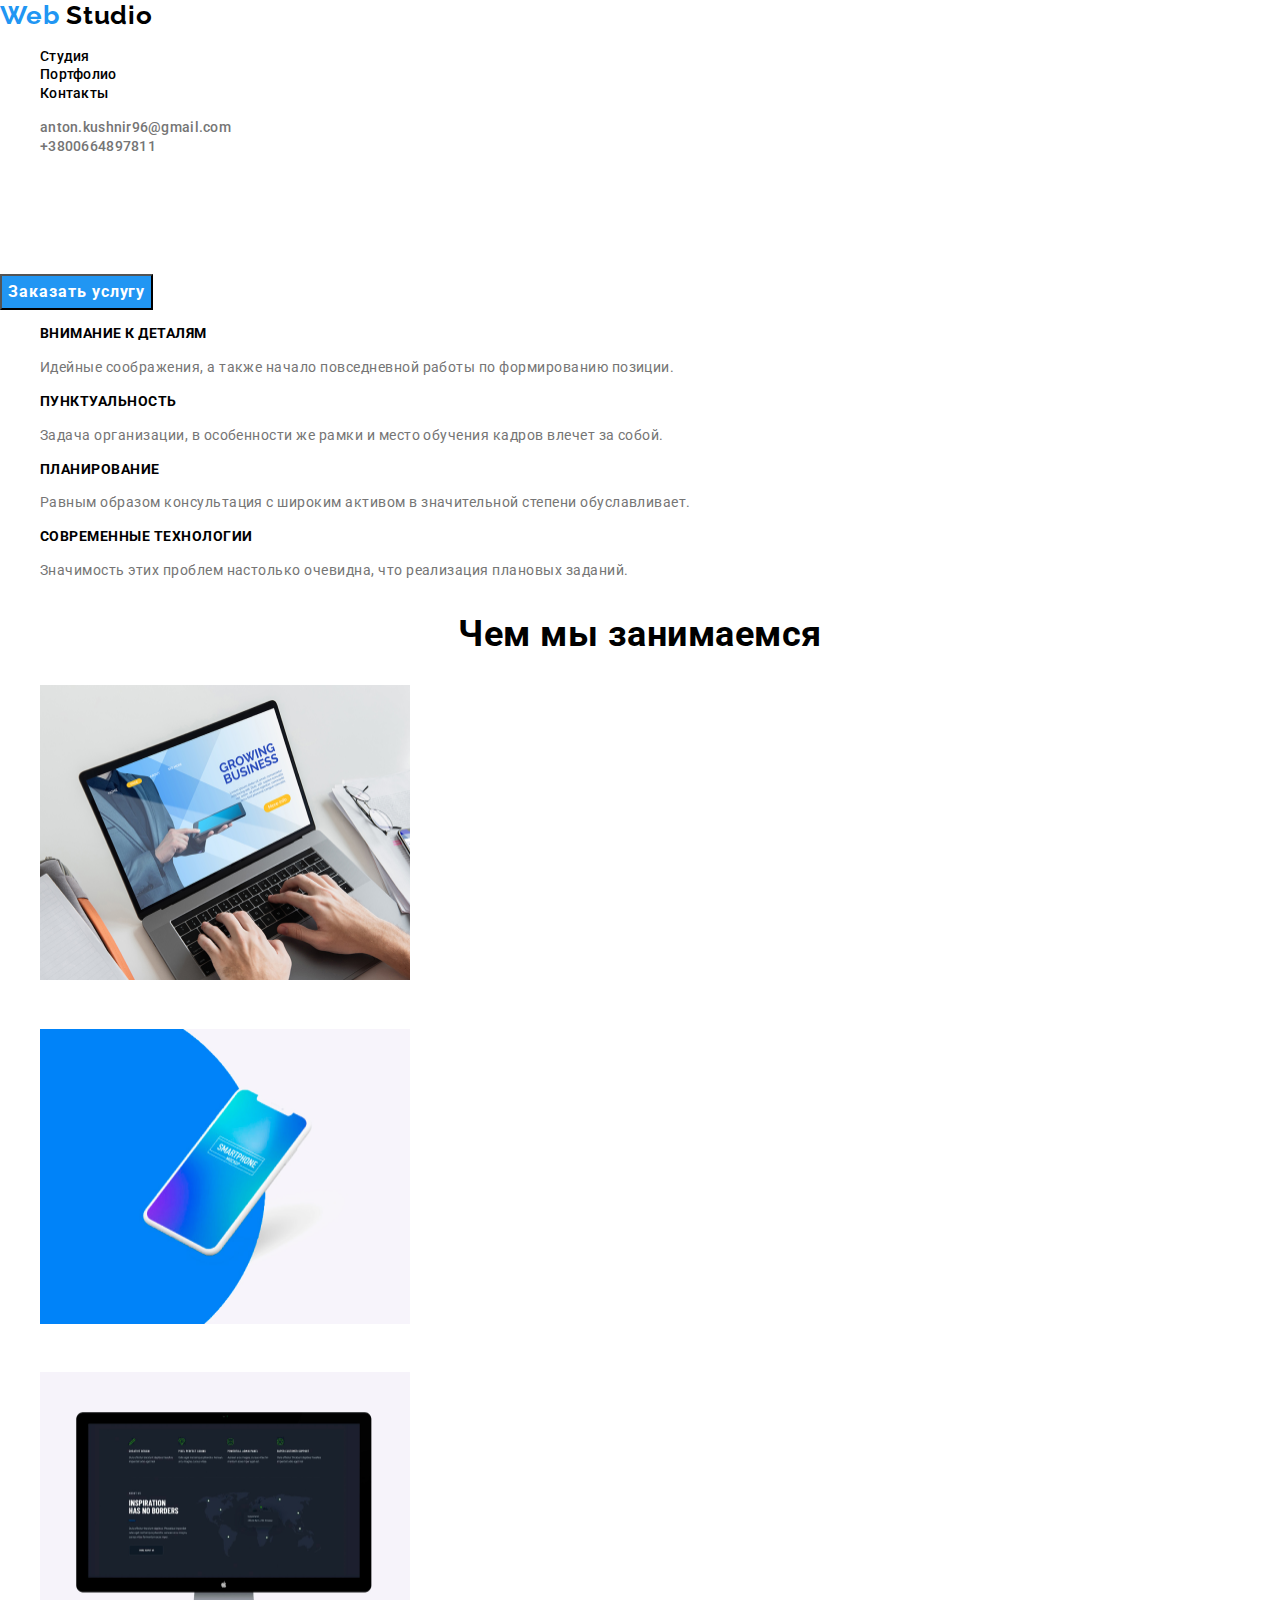
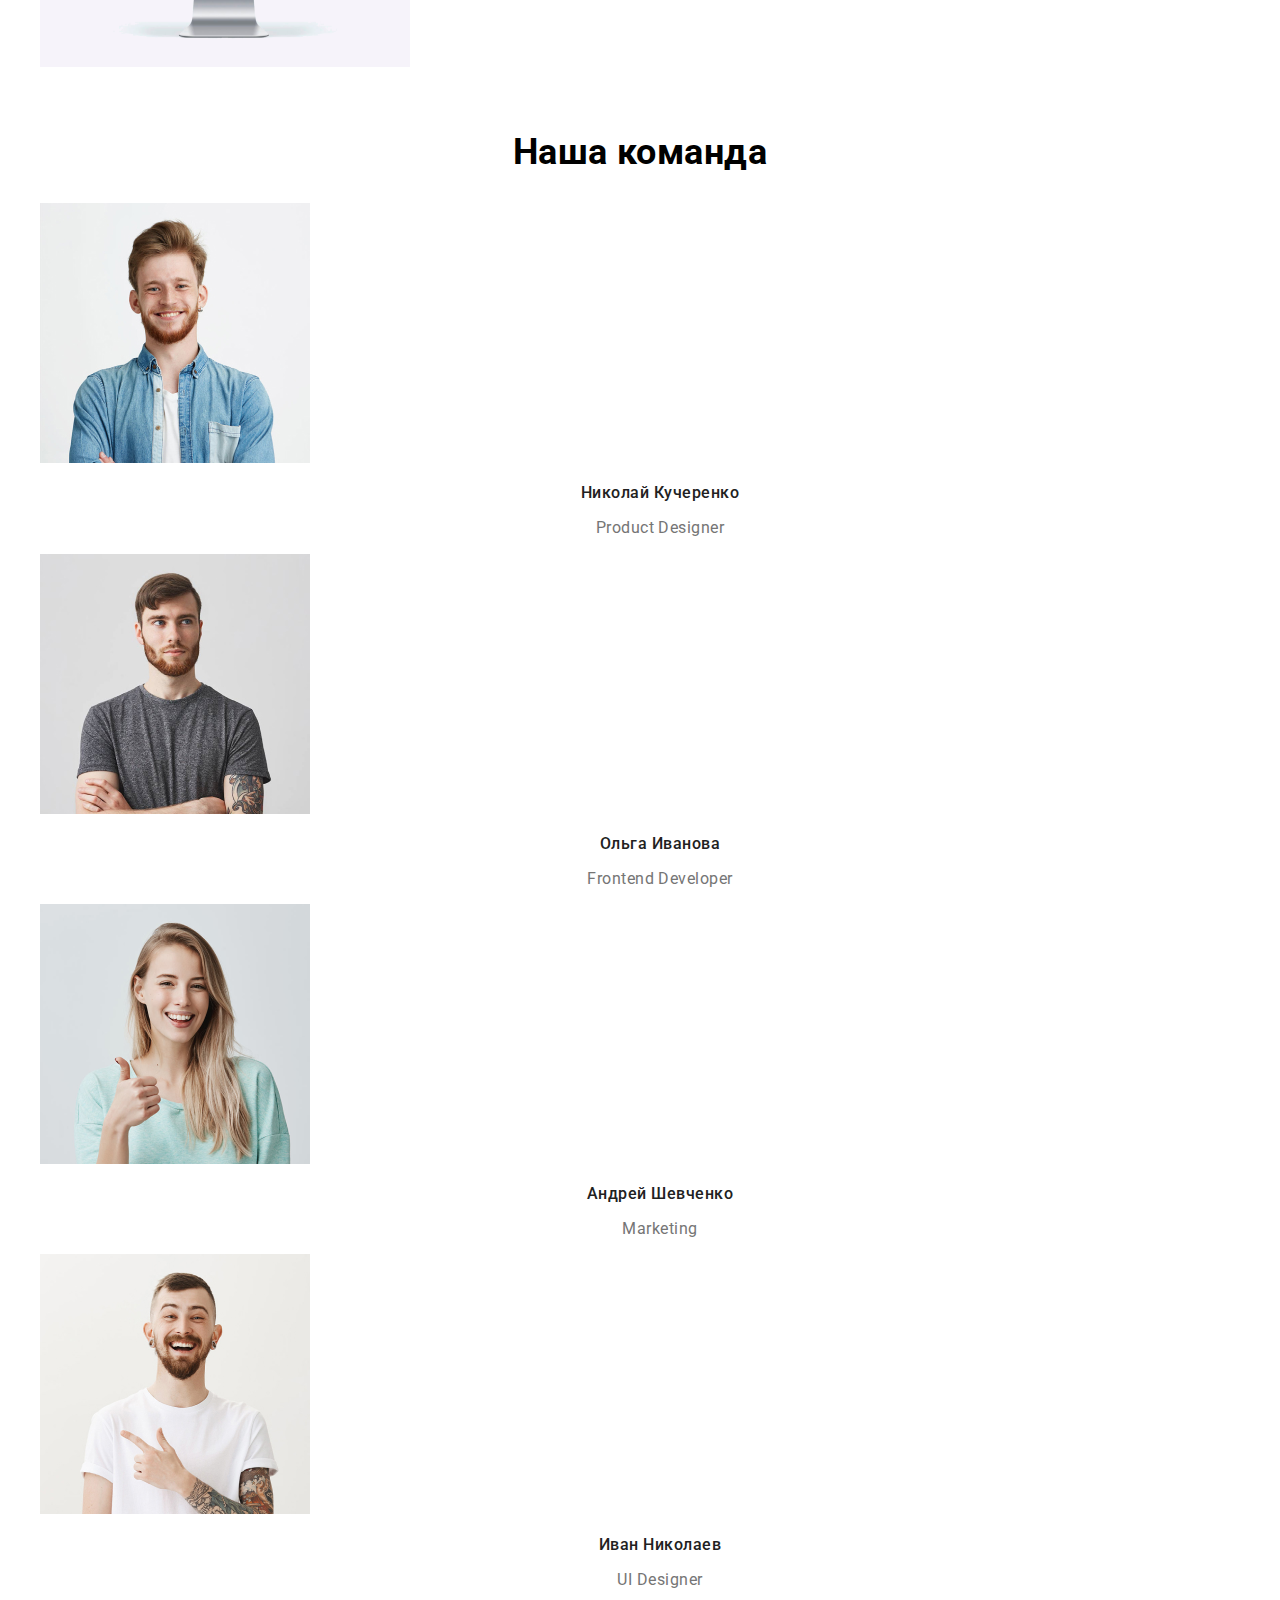
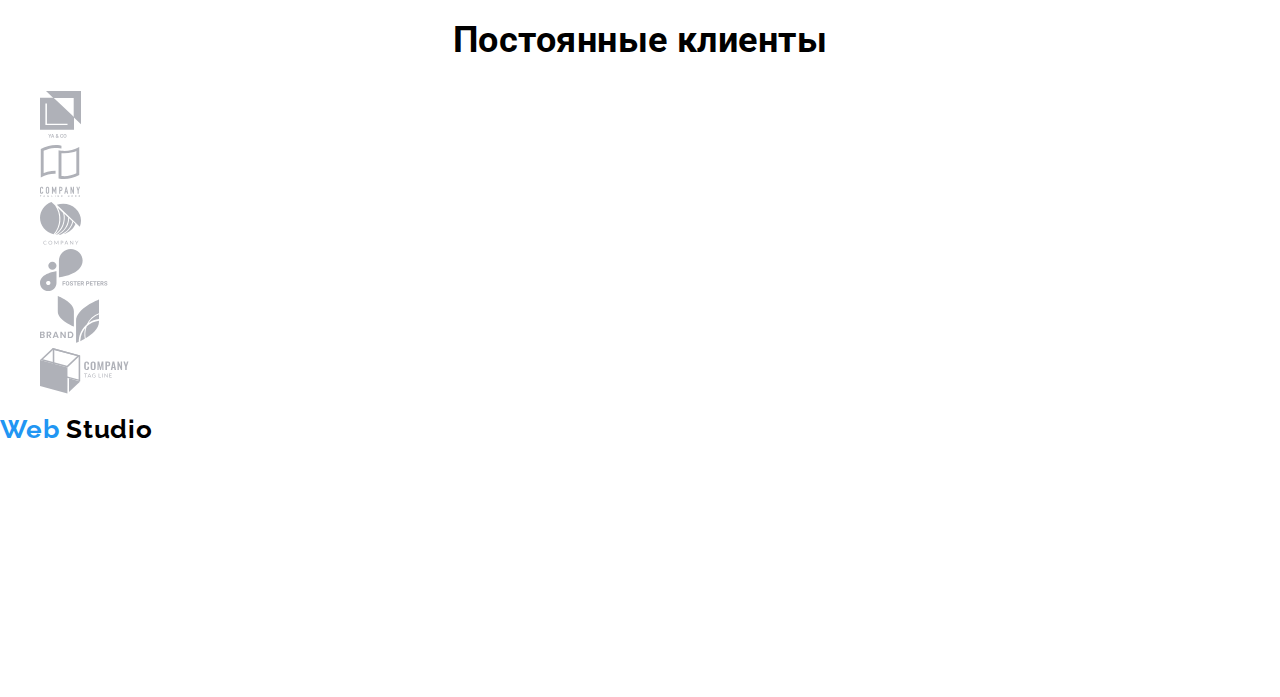
<file: index.html>
<!DOCTYPE html>
<html lang="ru">
  <head>
    <meta charset="UTF-8" />
    <meta name="viewport" content="width=device-width, initial-scale=1.0" />
    <title lang="en">WebStudio</title>
    <link
      href="https://fonts.googleapis.com/css2?family=Raleway:wght@700&family=Roboto:wght@400;500;700;900&display=swap"
      rel="stylesheet"
    />
    <link rel="stylesheet" href="./css/normalize.css" />
    <link rel="stylesheet" href="./css/style.css" />
  </head>

  <body>
    <header>
      <nav>
        <a class="logo" href="./index.html" lang="en">
          Web <span class="logo-span">Studio</span>
        </a>
        <ul class="list">
          <li><a class="navigation" href="">Студия</a></li>
          <li><a class="navigation" href="portfolio.html">Портфолио</a></li>
          <li><a class="navigation" href="">Контакты</a></li>
        </ul>
        <ul class="list">
          <li>
            <a class="header-contacts" href="mailto:antonkushnir96@gmail.com">
              anton.kushnir96@gmail.com
            </a>
          </li>
          <li>
            <a class="header-contacts" href="tel:+3800664897811"
              >+3800664897811</a
            >
          </li>
        </ul>
      </nav>
    </header>
    <main>
      <section>
        <h1 class="hero-title">Эффективное решение для вашего бизнеса</h1>
        <button class="primery-button">Заказать услугу</button>
      </section>
      <section>
        <h2 hidden>О нас</h2>
        <ul class="list">
          <li>
            <h3 class="title-about-us">Внимание к деталям</h3>
            <p class="text-about-us">
              Идейные соображения, а также начало повседневной работы по
              формированию позиции.
            </p>
          </li>
          <li>
            <h3 class="title-about-us">Пунктуальность</h3>
            <p class="text-about-us">
              Задача организации, в особенности же рамки и место обучения кадров
              влечет за собой.
            </p>
          </li>
          <li>
            <h3 class="title-about-us">Планирование</h3>
            <p class="text-about-us">
              Равным образом консультация с широким активом в значительной
              степени обуславливает.
            </p>
          </li>
          <li>
            <h3 class="title-about-us">Современные технологии</h3>
            <p class="text-about-us">
              Значимость этих проблем настолько очевидна, что реализация
              плановых заданий.
            </p>
          </li>
        </ul>
      </section>
      <section>
        <h2 class="main-title">Чем мы занимаемся</h2>
        <ul class="list">
          <li>
            <img
              src="./image/img.png"
              alt="картинка-1"
              width="370"
              height="295"
            />
            <p class="title-services">Десктопные приложения</p>
          </li>
          <li>
            <img
              src="./image/img2.png"
              alt="картинка-2"
              width="370"
              height="295"
            />
            <p class="title-services">Мобильные приложения</p>
          </li>
          <li>
            <img
              src="./image/img3.png"
              alt="картинка-3"
              width="370"
              height="295"
            />
            <p class="title-services">Дизайнерские приложения</p>
          </li>
        </ul>
      </section>
      <section>
        <h2 class="main-title">Наша команда</h2>
        <ul class="list">
          <li>
            <img
              src="./image/face1.jpg"
              alt="Николай Кучеренко"
              width="270"
              height="260"
            />
            <h3 class="name">Николай Кучеренко</h3>
            <p class="profession" lang="en">Product Designer</p>
            <ul class="list">
              <li>
                <a href="" aria-label="инстаграм-иконка"></a>
              </li>
              <li>
                <a href="" aria-label="твиттер-иконка"></a>
              </li>
              <li>
                <a href="" aria-label="фейсбук-иконка"></a>
              </li>
              <li>
                <a href="" aria-label="линкедин-иконка"></a>
              </li>
            </ul>
          </li>
          <li>
            <img
              src="./image/face2.jpg"
              alt="Ольга Иванова"
              width="270"
              height="260"
            />
            <h3 class="name">Ольга Иванова</h3>
            <p class="profession" lang="en">Frontend Developer</p>
            <ul class="list">
              <li>
                <a href="" aria-label="инстаграм-иконка"></a>
              </li>
              <li>
                <a href="" aria-label="твиттер-иконка"></a>
              </li>
              <li>
                <a href="" aria-label="фейсбук-иконка"></a>
              </li>
              <li>
                <a href="" aria-label="линкедин-иконка"></a>
              </li>
            </ul>
          </li>
          <li>
            <img
              src="./image/face3.png"
              alt="Андрей Шевченко"
              width="270"
              height="260"
            />
            <h3 class="name">Андрей Шевченко</h3>
            <p class="profession" lang="en">Marketing</p>
            <ul class="list">
              <li>
                <a href="" aria-label="инстаграм-иконка"></a>
              </li>
              <li>
                <a href="" aria-label="твиттер-иконка"></a>
              </li>
              <li>
                <a href="" aria-label="фейсбук-иконка"></a>
              </li>
              <li>
                <a href="" aria-label="линкедин-иконка"></a>
              </li>
            </ul>
          </li>
          <li>
            <img
              src="./image/face4.jpg"
              alt="Иван Николаев"
              width="270"
              height="260"
            />
            <h3 class="name">Иван Николаев</h3>
            <p class="profession" lang="en">UI Designer</p>
            <ul class="list">
              <li>
                <a href="" aria-label="инстаграм-иконка"></a>
              </li>
              <li>
                <a href="" aria-label="твиттер-иконка"></a>
              </li>
              <li>
                <a href="" aria-label="фейсбук-иконка"></a>
              </li>
              <li>
                <a href="" aria-label="линкедин-иконка"></a>
              </li>
            </ul>
          </li>
        </ul>
      </section>
      <section>
        <h2 class="main-title">Постоянные клиенты</h2>
        <ul class="list">
          <li>
            <a href=""><img src="./image/Client1.svg" alt="лого1" /></a>
          </li>
          <li>
            <a href=""><img src="./image/Client2.svg" alt="лого2" /></a>
          </li>
          <li>
            <a href=""><img src="./image/Client3.svg" alt="лого3" /></a>
          </li>
          <li>
            <a href=""><img src="./image/Client4.svg" alt="лого4" /></a>
          </li>
          <li>
            <a href=""><img src="./image/Client5.svg" alt="лого5" /></a>
          </li>
          <li>
            <a href=""><img src="./image/Client6.svg" alt="лого6" /></a>
          </li>
        </ul>
      </section>
    </main>
    <footer>
      <div>
        <a class="logo" href="/index.html" lang="en">
          Web <span class="logo-span"> Studio </span>
        </a>
        <ul class="list">
          <li>
            <address>
              <a class="city-address" href=""
                >г. Киев, пр-т Леси Украинки, 26</a
              >
            </address>
          </li>
          <li>
            <address>
              <a class="footer-contacts" href="mailto:">info@example.com</a>
            </address>
          </li>
          <li>
            <address>
              <a class="footer-contacts" href="tel:+380991111111"
                >+38 099 111 11 11</a
              >
            </address>
          </li>
        </ul>
      </div>
      <div>
        <b class="join-in">Присоединяйтесь</b>
        <ul class="list">
          <li>
            <a href=""
              ><img src="./image/instagram2.svg" alt="инстаграм-иконка"
            /></a>
          </li>
          <li>
            <a href=""
              ><img src="./image/facebook1.svg" alt="фейсбук-иконка"
            /></a>
          </li>
          <li>
            <a href=""
              ><img src="./image/twitter1.svg" alt="твиттер-иконка"
            /></a>
          </li>
          <li>
            <a href=""
              ><img src="./image/linkedin1.svg" alt="линкедин-иконка"
            /></a>
          </li>
        </ul>
      </div>
    </footer>
  </body>
</html>
</file>
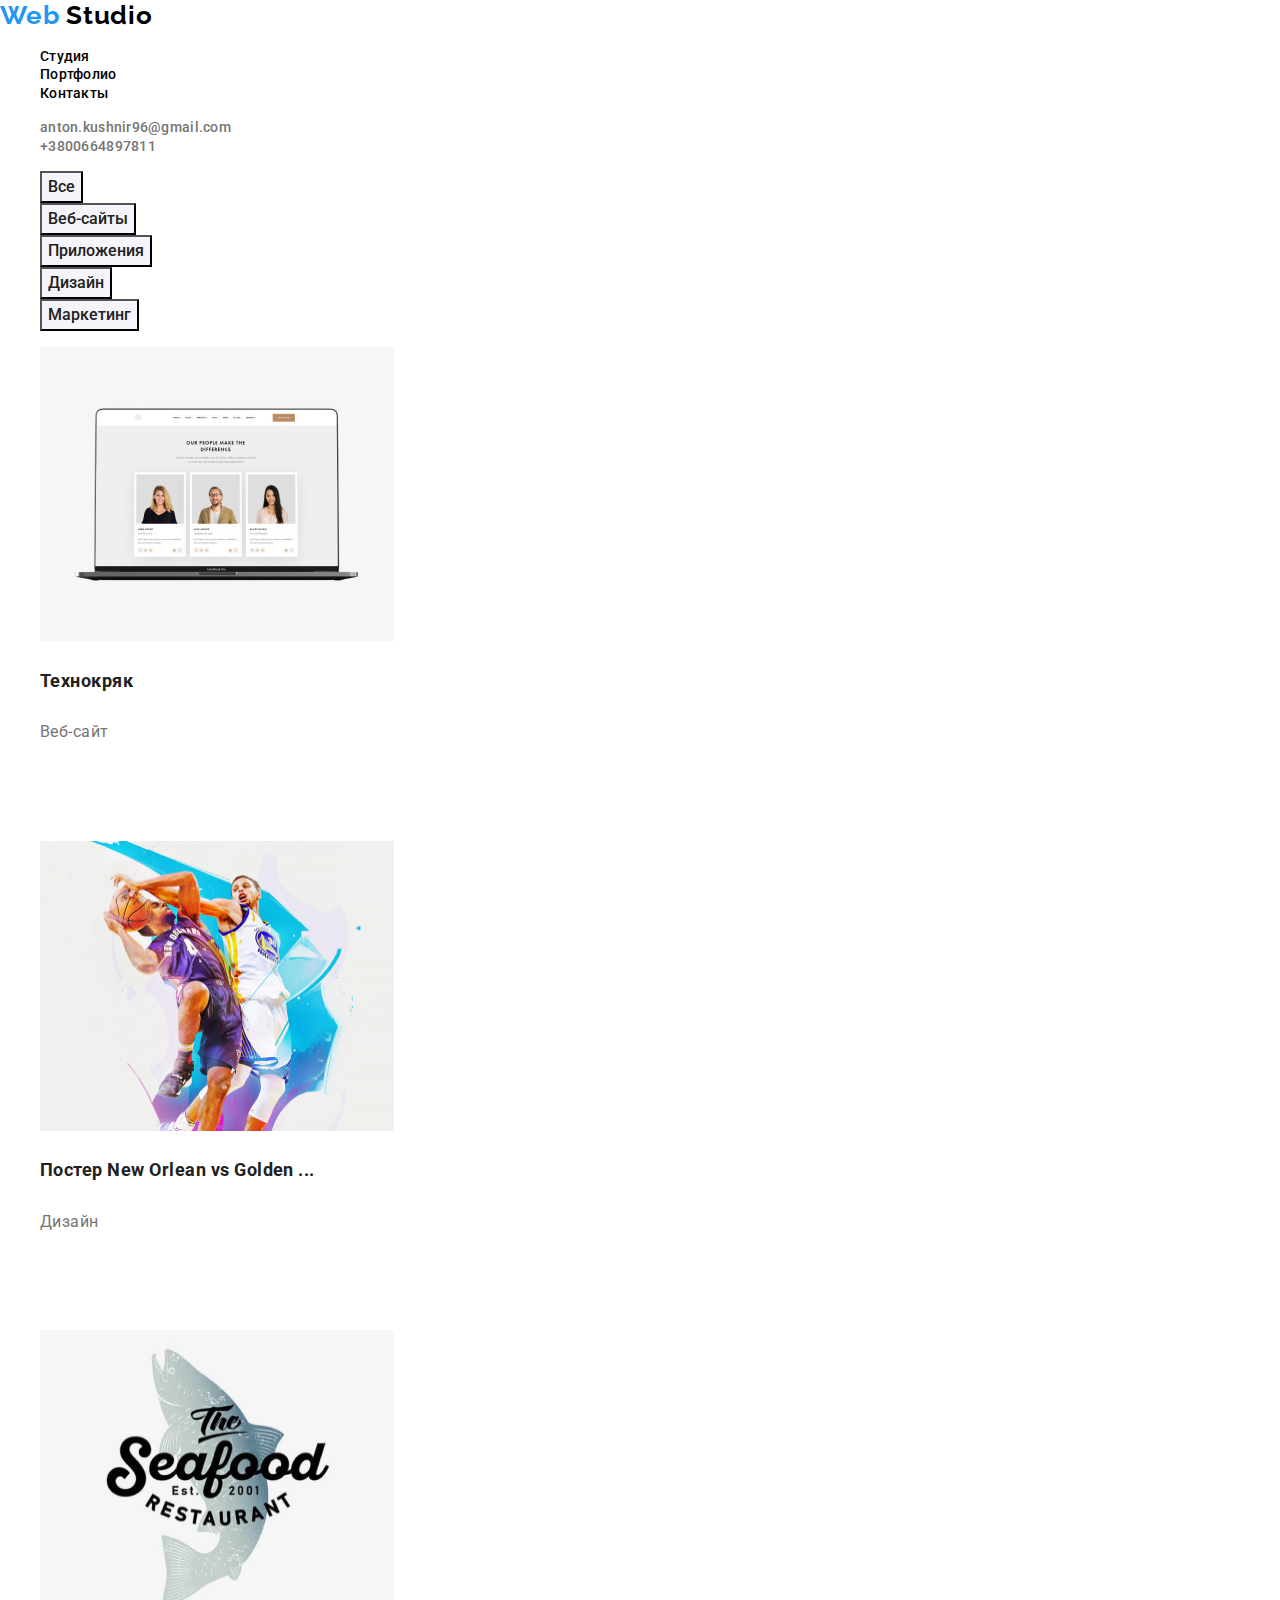
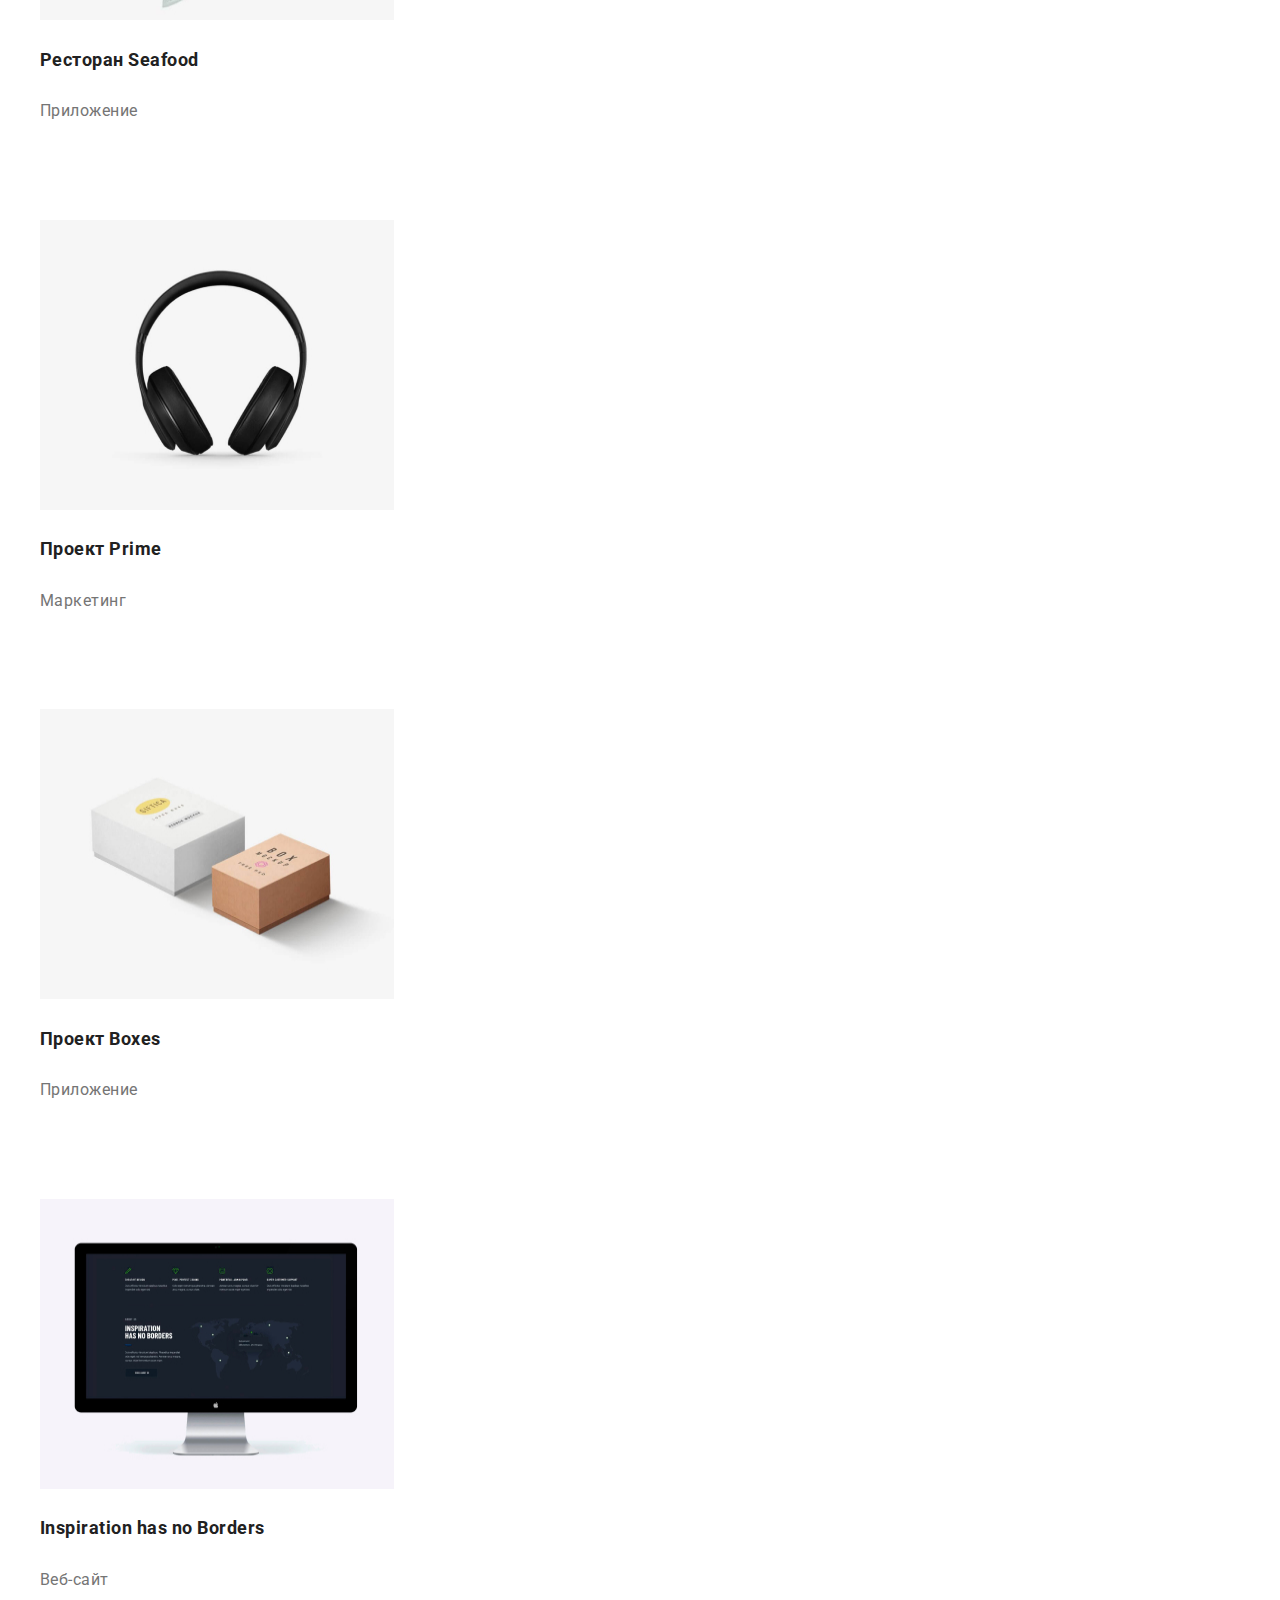
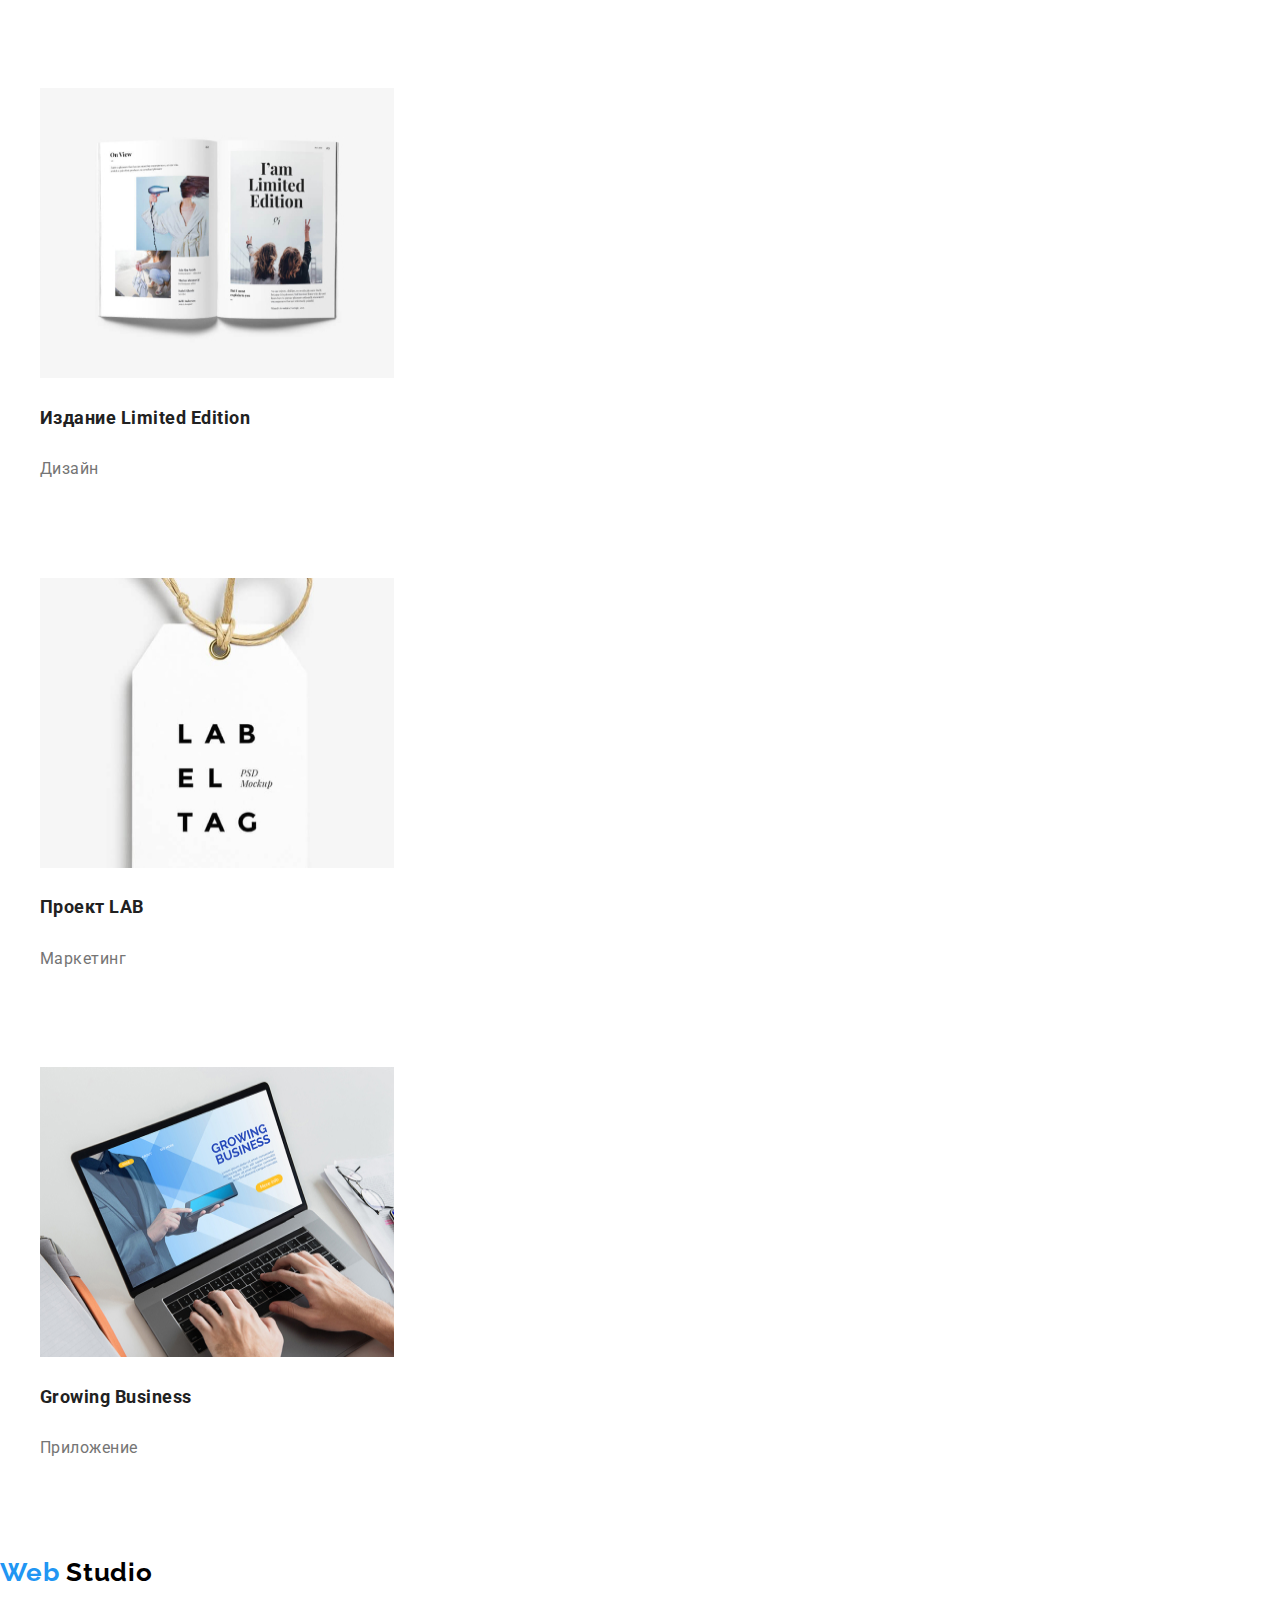
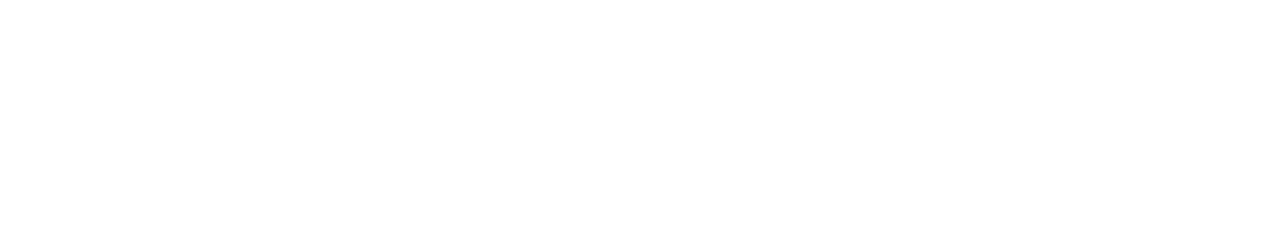
<file: portfolio.html>
<!DOCTYPE html>
<html lang="ru">
  <head>
    <meta charset="UTF-8" />
    <meta name="viewport" content="width=device-width, initial-scale=1.0" />
    <title>Portfolio — WebStudio</title>
    <link
      href="https://fonts.googleapis.com/css2?family=Raleway:wght@700&family=Roboto:wght@400;500;700;900&display=swap"
      rel="stylesheet"
    />
    <link rel="stylesheet" href="./css/normalize.css" />
    <link rel="stylesheet" href="./css/style.css" />
  </head>
  <body>
    <header>
      <nav>
        <a class="logo" href="/index.html" lang="en">
          Web <span class="logo-span">Studio</span>
        </a>
        <ul class="list">
          <li><a class="navigation" href="./index.html">Студия</a></li>
          <li><a class="navigation" href="portfolio.html">Портфолио</a></li>
          <li><a class="navigation" href="">Контакты</a></li>
        </ul>
        <ul class="list">
          <li>
            <a class="header-contacts" href="mailto:antonkushnir96@gmail.com">
              anton.kushnir96@gmail.com
            </a>
          </li>
          <li>
            <a class="header-contacts" href="tel:+3800664897811"
              >+3800664897811</a
            >
          </li>
        </ul>
      </nav>
    </header>
    <main>
      <section>
        <h1 hidden>Примеры работ.</h1>
        <ul class="list">
          <li><button class="secondary-button" type="button">Все</button></li>
          <li>
            <button class="secondary-button" type="button">Веб-сайты</button>
          </li>
          <li>
            <button class="secondary-button" type="button">Приложения</button>
          </li>
          <li>
            <button class="secondary-button" type="button">Дизайн</button>
          </li>
          <li>
            <button class="secondary-button" type="button">Маркетинг</button>
          </li>
        </ul>
      </section>
      <section>
        <ul class="list">
          <li>
            <a href="">
              <img src="./image/portfolio.jpg" alt="Лого проекта" />
              <h2 class="portfolio-section">Технокряк</h2>
              <p class="portfolio-description">Веб-сайт</p>
              <p class="detailed-description">
                Технокряк это современная площадка распространения коронавируса.
                Компании используют эту платформу для цифрового шпионажа и атак
                на защищённые сервера конкурентов.
              </p>
            </a>
          </li>
          <li>
            <a href="">
              <img
                src="./image/portfolio2.jpg"
                alt="Лого проекта"
                width="354"
                height="290"
              />
              <h2 class="portfolio-section">
                Постер <span lang="en">New Orlean vs Golden ...</span>
              </h2>
              <p class="portfolio-description">Дизайн</p>
              <p class="detailed-description">
                Технокряк это современная площадка распространения коронавируса.
                Компании используют эту платформу для цифрового шпионажа и атак
                на защищённые сервера конкурентов.
              </p>
            </a>
          </li>
          <li>
            <a href="">
              <img
                src="./image/portfolio3.jpg"
                alt="Лого проекта"
                width="354"
                height="290"
              />
              <h2 class="portfolio-section">
                Ресторан <span lang="en">Seafood</span>
              </h2>
              <p class="portfolio-description">Приложение</p>
              <p class="detailed-description">
                Технокряк это современная площадка распространения коронавируса.
                Компании используют эту платформу для цифрового шпионажа и атак
                на защищённые сервера конкурентов.
              </p>
            </a>
          </li>
          <li>
            <a href="">
              <img
                src="./image/portfolio4.jpg"
                alt="Лого проекта"
                width="354"
                height="290"
              />
              <h2 class="portfolio-section">
                Проект <span lang="en">Prime</span>
              </h2>
              <p class="portfolio-description">Маркетинг</p>
              <p class="detailed-description">
                Технокряк это современная площадка распространения коронавируса.
                Компании используют эту платформу для цифрового шпионажа и атак
                на защищённые сервера конкурентов.
              </p>
            </a>
          </li>
          <li>
            <a href="">
              <img
                src="./image/portfolio5.jpg"
                alt="Лого проекта"
                width="354"
                height="290"
              />
              <h2 class="portfolio-section">
                Проект <span lang="en">Boxes</span>
              </h2>
              <p class="portfolio-description">Приложение</p>
              <p class="detailed-description">
                Технокряк это современная площадка распространения коронавируса.
                Компании используют эту платформу для цифрового шпионажа и атак
                на защищённые сервера конкурентов.
              </p>
            </a>
          </li>
          <li>
            <a href="">
              <img
                src="./image/portfolio6.jpg"
                alt="Лого проекта"
                width="354"
                height="290"
              />
              <h2 class="portfolio-section">
                <span lang="en">Inspiration has no Borders</span>
              </h2>
              <p class="portfolio-description">Веб-сайт</p>
              <p class="detailed-description">
                Технокряк это современная площадка распространения коронавируса.
                Компании используют эту платформу для цифрового шпионажа и атак
                на защищённые сервера конкурентов.
              </p>
            </a>
          </li>
          <li>
            <a href="">
              <img
                src="./image/portfolio7.jpg"
                alt="Лого проекта"
                width="354"
                height="290"
              />
              <h2 class="portfolio-section">
                Издание <span lang="en">Limited Edition</span>
              </h2>
              <p class="portfolio-description">Дизайн</p>
              <p class="detailed-description">
                Технокряк это современная площадка распространения коронавируса.
                Компании используют эту платформу для цифрового шпионажа и атак
                на защищённые сервера конкурентов.
              </p>
            </a>
          </li>
          <li>
            <a href="">
              <img
                src="./image/portfolio8.jpg"
                alt="Лого проекта"
                width="354"
                height="290"
              />
              <h2 class="portfolio-section">
                Проект <span lang="en">LAB</span>
              </h2>
              <p class="portfolio-description">Маркетинг</p>
              <p class="detailed-description">
                Технокряк это современная площадка распространения коронавируса.
                Компании используют эту платформу для цифрового шпионажа и атак
                на защищённые сервера конкурентов.
              </p>
            </a>
          </li>
          <li>
            <a href="">
              <img
                src="./image/portfolio9.jpg"
                alt="Лого проекта"
                width="354"
                height="290"
              />
              <h2 class="portfolio-section">
                <span lang="en">Growing Business</span>
              </h2>
              <p class="portfolio-description">Приложение</p>
              <p class="detailed-description">
                Технокряк это современная площадка распространения коронавируса.
                Компании используют эту платформу для цифрового шпионажа и атак
                на защищённые сервера конкурентов.
              </p>
            </a>
          </li>
        </ul>
      </section>
    </main>
    <footer>
      <div>
        <a class="logo" href="/index.html" lang="en">
          Web <span class="logo-span"> Studio </span>
        </a>
        <ul class="list">
          <li>
            <address>
              <a class="city-address" href=""
                >г. Киев, пр-т Леси Украинки, 26</a
              >
            </address>
          </li>
          <li>
            <address>
              <a class="footer-contacts" href="mailto:">info@example.com</a>
            </address>
          </li>
          <li>
            <address>
              <a class="footer-contacts" href="tel:+380991111111"
                >+38 099 111 11 11</a
              >
            </address>
          </li>
        </ul>
      </div>
      <div>
        <b class="join-in">Присоединяйтесь</b>
        <ul class="list">
          <li>
            <a href=""
              ><img src="./image/instagram2.svg" alt="инстаграм-иконка"
            /></a>
          </li>
          <li>
            <a href=""
              ><img src="./image/facebook1.svg" alt="фейсбук-иконка"
            /></a>
          </li>
          <li>
            <a href=""
              ><img src="./image/twitter1.svg" alt="твиттер-иконка"
            /></a>
          </li>
          <li>
            <a href=""
              ><img src="./image/linkedin1.svg" alt="линкедин-иконка"
            /></a>
          </li>
        </ul>
      </div>
    </footer>
  </body>
</html>
</file>
<file: css/style.css>
:root {
  --primary-text-color: #212121;
  --secondary-text-color: #000000;
  --white-color: #ffffff;
  --hover-color: #2196f3;
  --title-text-color: #757575;
  --footer-contacts-color: rgba(255, 255, 255, 0.6);
  --footer-background-color: #2f303a;
  --section-background-color: #f5f4fa;
}

body {
  font-family: roboto, sans-serif;
  letter-spacing: 0.03em;
  background-color: var(--white-color);
}
a {
  text-decoration: none;
}

.list {
  list-style-type: none;
}
/* ЛОГО */

.logo {
  color: var(--hover-color);
  font-family: Raleway;
  font-weight: 700;
  font-size: 26px;
  line-height: 1.19;
  letter-spacing: 0.03em;
}

.logo-span {
  color: var(--secondary-text-color);
}

/* НАВИГАЦИЯ */

.navigation {
  color: var(--secondary-text-color);
  font-weight: 500;
  font-size: 14px;
  line-height: 1.14;
  letter-spacing: 0.02em;
}

.navigation:hover,
.navigation:focus {
  color: var(--hover-color);
}

/* КОНТАКТЫ ШАПКИ */

.header-contacts {
  color: var(--title-text-color);
  font-weight: 500;
  font-size: 14px;
  line-height: 1.14;
  letter-spacing: 0.02em;
}

.header-contacts:hover,
.header-contacts:focus {
  color: var(--hover-color);
}

/* ГЛАВНЫЙ ЗАГОЛОВОК */

.hero-title {
  color: var(--white-color);
  font-weight: 900;
  font-size: 44px;
  line-height: 1.36;
  text-align: center;
  letter-spacing: 0.06em;
  text-transform: uppercase;
}

/* ГЛАВНАЯ КНОПКА */

.primery-button {
  color: var(--white-color);
  background-color: var(--hover-color);
  font-weight: 700;
  font-size: 16px;
  line-height: 1.88;
  display: flex;
  align-items: center;
  text-align: center;
  letter-spacing: 0.06em;
}

/* О НАС */

.title-about-us {
  color: var(--primery-text-color);
  font-weight: 700;
  font-size: 14px;
  line-height: 1.14;
  text-transform: uppercase;
}

.text-about-us {
  color: var(--title-text-color);
  font-size: 14px;
  line-height: 1.71;
}

/* ЗАГОЛОВКИ СТРАНИЦЫ */

.main-title {
  color: var(--primery-text-color);
  font-weight: 700;
  font-size: 36px;
  line-height: 1.17;
  text-align: center;
}

/* ПОДЗАГОЛОВКИ */

.title-services {
  color: var(--white-color);
  font-weight: 700;
  font-size: 14px;
  line-height: 1.14;
  text-align: center;
  text-transform: uppercase;
}

/* ИМЕНА КОМАНДЫ */

.name {
  color: var(--primary-text-color);
  font-weight: 500;
  font-size: 16px;
  line-height: 1.19;
  text-align: center;
}

/* ДОЛЖНОСТИ КОМАНДЫ */

.profession {
  color: var(--title-text-color);
  font-size: 16px;
  line-height: 1.19;
  text-align: center;
}

/* АДРЕС В ФУТЕРЕ */

.city-address {
  color: var(--white-color);
  font-style: normal;
  font-size: 14px;
  line-height: 1.71;
}
/* КОНТАКТЫ В ФУТЕРЕ */

.footer-contacts {
  color: var(--footer-contacts-color);
  font-style: normal;
  font-size: 14px;
  line-height: 1.71;
}

.join-in {
  color: var(--white-color);
  font-family: Roboto;
  font-weight: 700;
  font-size: 14px;
  line-height: 1.14;
  text-transform: uppercase;
}

/* ПОРТФОЛИО */

/* КНОПКИ-ФИЛЬТРЫ */

.secondary-button {
  color: var(--primary-text-color);
  background-color: var(--section-background-color);
  font-weight: 500;
  font-size: 16px;
  line-height: 1.63;
  text-align: center;
}

.secondary-button:hover,
.secondary-button:focus {
  color: var(--white-color);
  background-color: var(--hover-color);
}
/* ЗАГОЛОВОК */

.portfolio-section {
  color: var(--primary-text-color);
  font-weight: 700;
  font-size: 18px;
  line-height: 2.25;
}

.portfolio-description {
  color: var(--title-text-color);
  font-size: 16px;
  line-height: 1.88;
}
.detailed-description {
  color: var(--white-color);
  font-size: 18px;
  line-height: 1.6;
}
</file>
